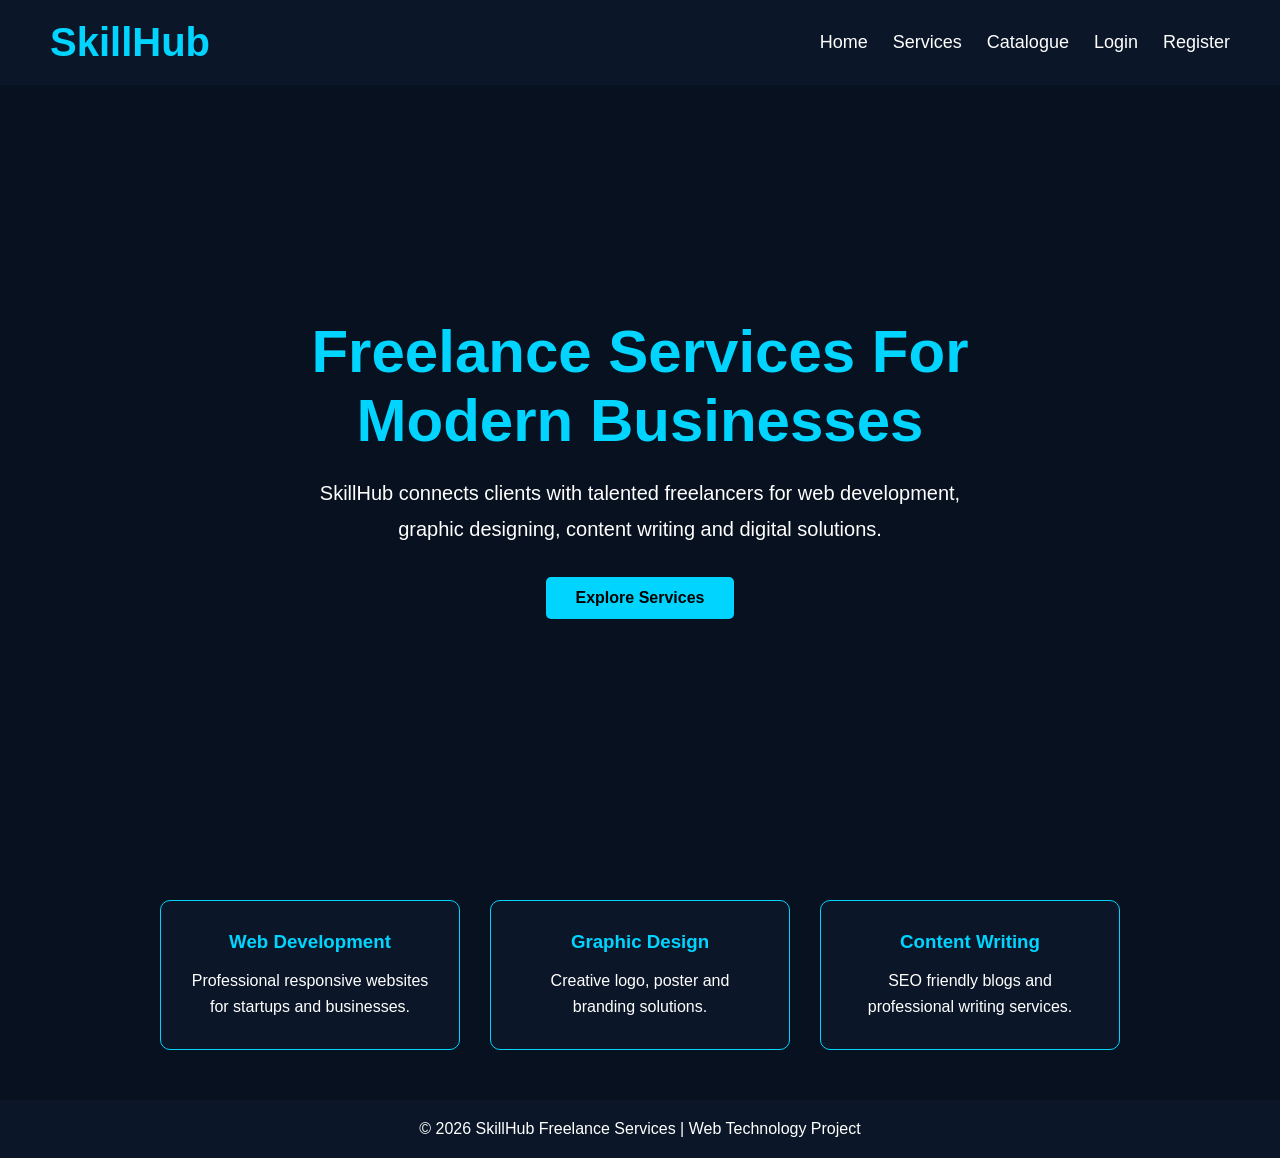
<file: index.html>
<!DOCTYPE html>
    <link rel="stylesheet" href="style.css">
</head>
<body>

    <header>
        <nav>
            <h1 class="logo">SkillHub</h1>

            <ul>
                <li><a href="index.html">Home</a></li>
                <li><a href="services.html">Services</a></li>
                <li><a href="catalogue.html">Catalogue</a></li>
                <li><a href="login.html">Login</a></li>
                <li><a href="register.html">Register</a></li>
            </ul>
        </nav>
    </header>

    <section class="hero">
        <div class="hero-content">
            <h2>Freelance Services For Modern Businesses</h2>
            <p>
                SkillHub connects clients with talented freelancers for web development,
                graphic designing, content writing and digital solutions.
            </p>

            <a href="services.html" class="btn">Explore Services</a>
        </div>
    </section>

    <section class="features">

        <div class="card">
            <h3>Web Development</h3>
            <p>
                Professional responsive websites for startups and businesses.
            </p>
        </div>

        <div class="card">
            <h3>Graphic Design</h3>
            <p>
                Creative logo, poster and branding solutions.
            </p>
        </div>

        <div class="card">
            <h3>Content Writing</h3>
            <p>
                SEO friendly blogs and professional writing services.
            </p>
        </div>

    </section>

    <footer>
        <p>© 2026 SkillHub Freelance Services | Web Technology Project</p>
    </footer>

</body>
</html>
</file>
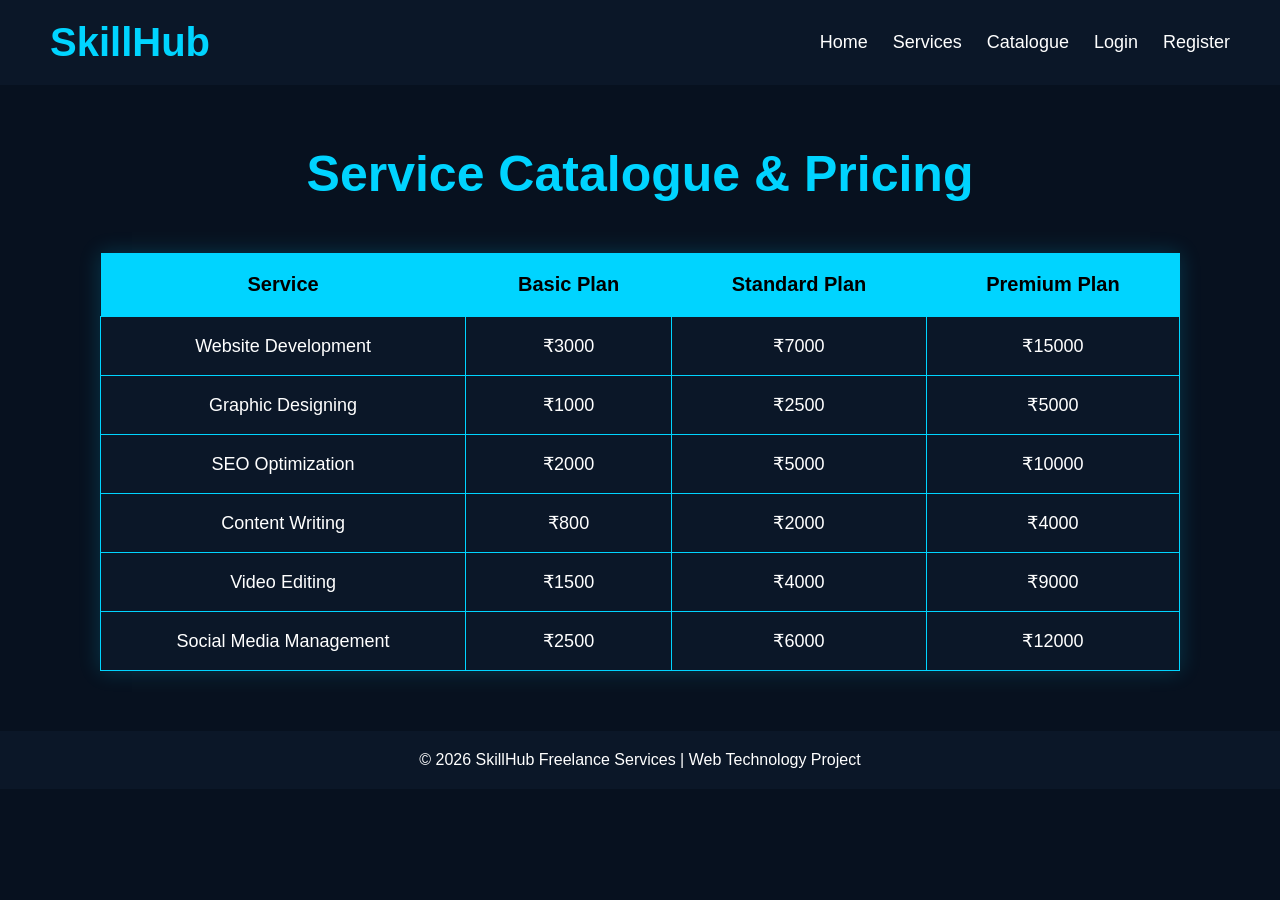
<file: catalogue.html>
<!DOCTYPE html>
<html lang="en">
<head>
    <meta charset="UTF-8">
    <meta name="viewport" content="width=device-width, initial-scale=1.0">
    <title>Catalogue - SkillHub</title>
    <link rel="stylesheet" href="style.css">
</head>
<body>

    <header>
        <nav>
            <h1 class="logo">SkillHub</h1>

            <ul>
                <li><a href="index.html">Home</a></li>
                <li><a href="services.html">Services</a></li>
                <li><a href="catalogue.html">Catalogue</a></li>
                <li><a href="login.html">Login</a></li>
                <li><a href="register.html">Register</a></li>
            </ul>
        </nav>
    </header>

    <section class="catalogue-section">

        <h2>Service Catalogue & Pricing</h2>

        <table>

            <tr>
                <th>Service</th>
                <th>Basic Plan</th>
                <th>Standard Plan</th>
                <th>Premium Plan</th>
            </tr>

            <tr>
                <td>Website Development</td>
                <td>₹3000</td>
                <td>₹7000</td>
                <td>₹15000</td>
            </tr>

            <tr>
                <td>Graphic Designing</td>
                <td>₹1000</td>
                <td>₹2500</td>
                <td>₹5000</td>
            </tr>

            <tr>
                <td>SEO Optimization</td>
                <td>₹2000</td>
                <td>₹5000</td>
                <td>₹10000</td>
            </tr>

            <tr>
                <td>Content Writing</td>
                <td>₹800</td>
                <td>₹2000</td>
                <td>₹4000</td>
            </tr>

            <tr>
                <td>Video Editing</td>
                <td>₹1500</td>
                <td>₹4000</td>
                <td>₹9000</td>
            </tr>

            <tr>
                <td>Social Media Management</td>
                <td>₹2500</td>
                <td>₹6000</td>
                <td>₹12000</td>
            </tr>

        </table>

    </section>
<footer>
    <p>© 2026 SkillHub Freelance Services | Web Technology Project</p>
</footer>
</body>
</html>
</file>
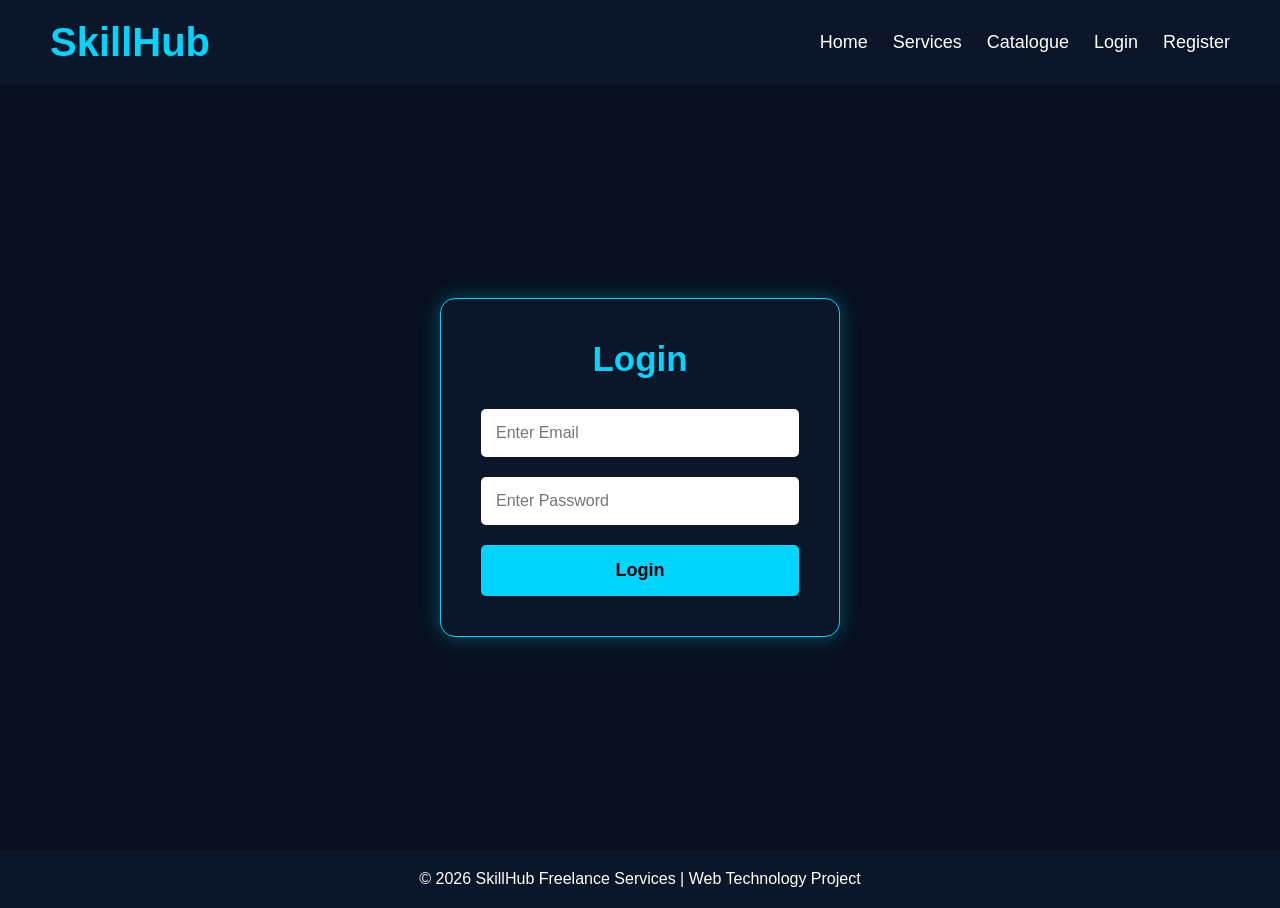
<file: login.html>
<!DOCTYPE html>
<html lang="en">
<head>
    <meta charset="UTF-8">
    <meta name="viewport" content="width=device-width, initial-scale=1.0">
    <title>Login - SkillHub</title>
    <link rel="stylesheet" href="style.css">
</head>
<body>

    <header>
        <nav>
            <h1 class="logo">SkillHub</h1>

            <ul>
                <li><a href="index.html">Home</a></li>
                <li><a href="services.html">Services</a></li>
                <li><a href="catalogue.html">Catalogue</a></li>
                <li><a href="login.html">Login</a></li>
                <li><a href="register.html">Register</a></li>
            </ul>
        </nav>
    </header>

    <section class="login-section">

        <div class="login-box">

            <h2>Login</h2>

            <form onsubmit="return validateLogin()">

                <input type="email" id="email" placeholder="Enter Email">

                <input type="password" id="password" placeholder="Enter Password">

                <button type="submit">Login</button>

            </form>

        </div>

    </section>

    <script src="script.js"></script>
<footer>
    <p>© 2026 SkillHub Freelance Services | Web Technology Project</p>
</footer>
</body>
</html>
</file>
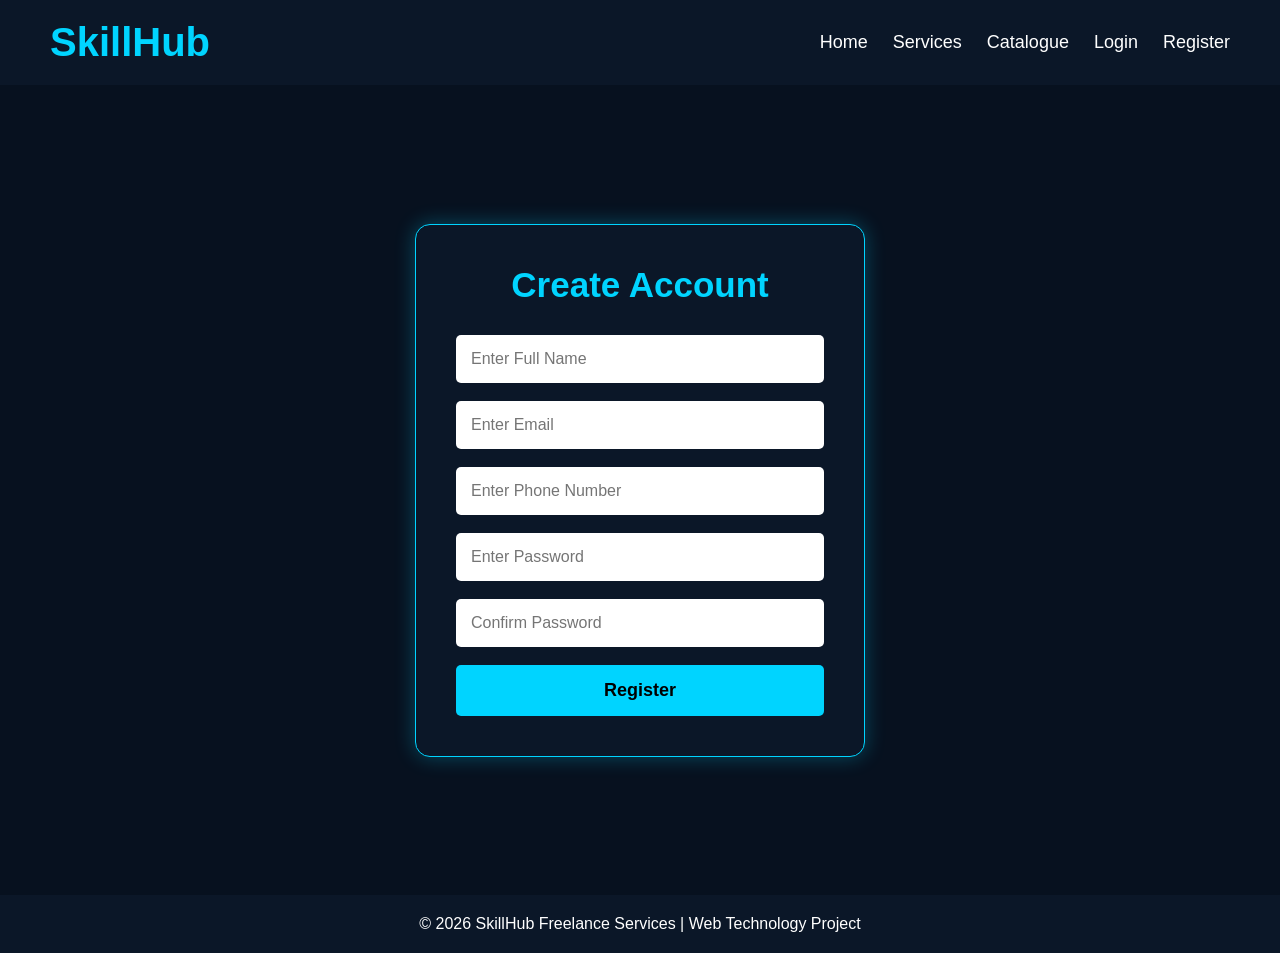
<file: register.html>
<!DOCTYPE html>
<html lang="en">
<head>
    <meta charset="UTF-8">
    <meta name="viewport" content="width=device-width, initial-scale=1.0">
    <title>Register - SkillHub</title>
    <link rel="stylesheet" href="style.css">
</head>
<body>

    <header>
        <nav>
            <h1 class="logo">SkillHub</h1>

            <ul>
                <li><a href="index.html">Home</a></li>
                <li><a href="services.html">Services</a></li>
                <li><a href="catalogue.html">Catalogue</a></li>
                <li><a href="login.html">Login</a></li>
                <li><a href="register.html">Register</a></li>
            </ul>
        </nav>
    </header>

    <section class="register-section">

        <div class="register-box">

            <h2>Create Account</h2>

            <form onsubmit="return validateRegister()">

                <input type="text" id="name" placeholder="Enter Full Name">

                <input type="email" id="regemail" placeholder="Enter Email">

                <input type="text" id="phone" placeholder="Enter Phone Number">

                <input type="password" id="regpassword" placeholder="Enter Password">

                <input type="password" id="confirmpassword" placeholder="Confirm Password">

                <button type="submit">Register</button>

            </form>

        </div>

    </section>

    <script src="script.js"></script>
<footer>
    <p>© 2026 SkillHub Freelance Services | Web Technology Project</p>
</footer>
</body>
</html>
</file>
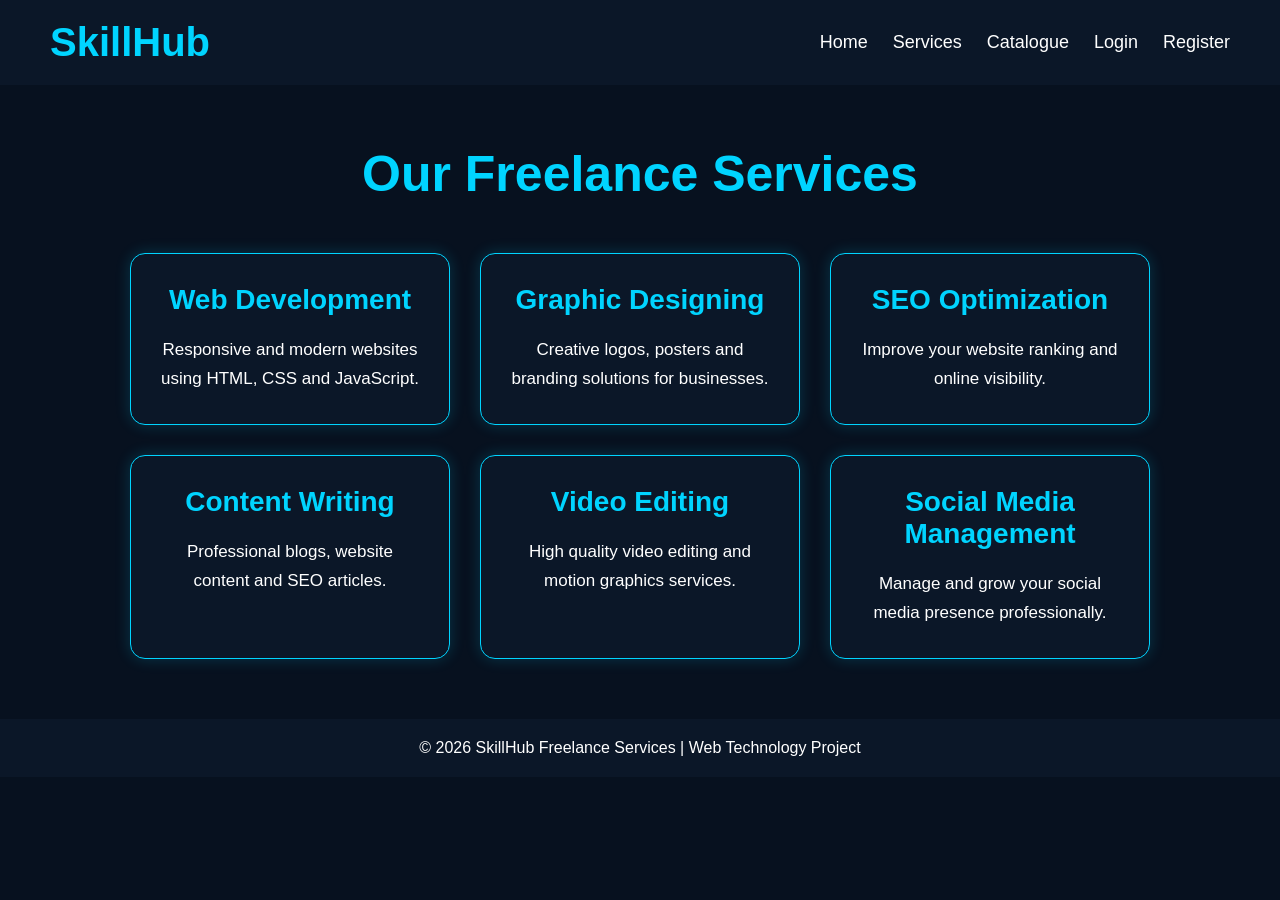
<file: services.html>
<!DOCTYPE html>
<html lang="en">
<head>
    <meta charset="UTF-8">
    <meta name="viewport" content="width=device-width, initial-scale=1.0">
    <title>Services - SkillHub</title>
    <link rel="stylesheet" href="style.css">
</head>
<body>

    <header>
        <nav>
            <h1 class="logo">SkillHub</h1>

            <ul>
                <li><a href="index.html">Home</a></li>
                <li><a href="services.html">Services</a></li>
                <li><a href="catalogue.html">Catalogue</a></li>
                <li><a href="login.html">Login</a></li>
                <li><a href="register.html">Register</a></li>
            </ul>
        </nav>
    </header>

    <section class="services-page">

        <h2>Our Freelance Services</h2>

        <div class="service-container">

            <div class="service-card">
                <h3>Web Development</h3>
                <p>
                    Responsive and modern websites using HTML, CSS and JavaScript.
                </p>
            </div>

            <div class="service-card">
                <h3>Graphic Designing</h3>
                <p>
                    Creative logos, posters and branding solutions for businesses.
                </p>
            </div>

            <div class="service-card">
                <h3>SEO Optimization</h3>
                <p>
                    Improve your website ranking and online visibility.
                </p>
            </div>

            <div class="service-card">
                <h3>Content Writing</h3>
                <p>
                    Professional blogs, website content and SEO articles.
                </p>
            </div>

            <div class="service-card">
                <h3>Video Editing</h3>
                <p>
                    High quality video editing and motion graphics services.
                </p>
            </div>

            <div class="service-card">
                <h3>Social Media Management</h3>
                <p>
                    Manage and grow your social media presence professionally.
                </p>
            </div>

        </div>

    </section>
<footer>
    <p>© 2026 SkillHub Freelance Services | Web Technology Project</p>
</footer>
</body>
</html>
</file>
<file: style.css>
*{
    margin:0;
    padding:0;
    box-sizing:border-box;
    font-family:Arial,sans-serif;
}

body{
    background:#07111f;
    color:white;
}

header{
    background:#0b1728;
    padding:20px 50px;
}

nav{
    display:flex;
    justify-content:space-between;
    align-items:center;
}

.logo{
    color:#00d4ff;
    font-size:40px;
    font-weight:bold;
}

nav ul{
    list-style:none;
    display:flex;
    gap:25px;
}

nav ul li a{
    text-decoration:none;
    color:white;
    font-size:18px;
    transition:0.3s;
}

nav ul li a:hover{
    color:#00d4ff;
}

.hero{
    height:85vh;
    display:flex;
    justify-content:center;
    align-items:center;
    text-align:center;
    padding:20px;
}

.hero-content{
    max-width:700px;
}

.hero h2{
    font-size:60px;
    color:#00d4ff;
    margin-bottom:20px;
}

.hero p{
    font-size:20px;
    line-height:1.8;
    margin-bottom:30px;
}

.btn{
    display:inline-block;
    padding:12px 30px;
    background:#00d4ff;
    color:black;
    text-decoration:none;
    border-radius:5px;
    font-weight:bold;
}

.features{
    display:flex;
    justify-content:center;
    gap:30px;
    flex-wrap:wrap;
    padding:50px;
}

.card{
    width:300px;
    background:#0b1728;
    padding:30px;
    border-radius:10px;
    border:1px solid #00d4ff;
    text-align:center;
}

.card h3{
    color:#00d4ff;
    margin-bottom:15px;
}

.card p{
    line-height:1.6;
}

footer{
    background:#0b1728;
    text-align:center;
    padding:20px;
}

.login-section{
    height:85vh;
    display:flex;
    justify-content:center;
    align-items:center;
}

.login-box{
    width:400px;
    background:#0b1728;
    padding:40px;
    border-radius:15px;
    border:1px solid #00d4ff;
    box-shadow:0 0 20px rgba(0,212,255,0.3);
}

.login-box h2{
    text-align:center;
    margin-bottom:30px;
    color:#00d4ff;
    font-size:35px;
}

.login-box form{
    display:flex;
    flex-direction:column;
}

.login-box input{
    margin-bottom:20px;
    padding:15px;
    border:none;
    border-radius:5px;
    outline:none;
    font-size:16px;
}

.login-box button{
    padding:15px;
    background:#00d4ff;
    color:black;
    border:none;
    border-radius:5px;
    font-size:18px;
    font-weight:bold;
    cursor:pointer;
    transition:0.3s;
}

.login-box button:hover{
    background:white;
}

.register-section{
    height:90vh;
    display:flex;
    justify-content:center;
    align-items:center;
}

.register-box{
    width:450px;
    background:#0b1728;
    padding:40px;
    border-radius:15px;
    border:1px solid #00d4ff;
    box-shadow:0 0 20px rgba(0,212,255,0.3);
}

.register-box h2{
    text-align:center;
    margin-bottom:30px;
    color:#00d4ff;
    font-size:35px;
}

.register-box form{
    display:flex;
    flex-direction:column;
}

.register-box input{
    margin-bottom:18px;
    padding:15px;
    border:none;
    border-radius:5px;
    outline:none;
    font-size:16px;
}

.register-box button{
    padding:15px;
    background:#00d4ff;
    color:black;
    border:none;
    border-radius:5px;
    font-size:18px;
    font-weight:bold;
    cursor:pointer;
    transition:0.3s;
}

.register-box button:hover{
    background:white;
}

.services-page{
    padding:60px 40px;
    text-align:center;
}

.services-page h2{
    font-size:50px;
    color:#00d4ff;
    margin-bottom:50px;
}

.service-container{
    display:flex;
    justify-content:center;
    gap:30px;
    flex-wrap:wrap;
}

.service-card{
    width:320px;
    background:#0b1728;
    padding:30px;
    border-radius:15px;
    border:1px solid #00d4ff;
    transition:0.3s;
    box-shadow:0 0 15px rgba(0,212,255,0.2);
}

.service-card:hover{
    transform:translateY(-10px);
    box-shadow:0 0 25px rgba(0,212,255,0.5);
}

.service-card h3{
    color:#00d4ff;
    margin-bottom:20px;
    font-size:28px;
}

.service-card p{
    line-height:1.7;
    font-size:17px;
}

.catalogue-section{
    padding:60px 40px;
    text-align:center;
}

.catalogue-section h2{
    font-size:50px;
    color:#00d4ff;
    margin-bottom:50px;
}

table{
    width:90%;
    margin:auto;
    border-collapse:collapse;
    background:#0b1728;
    box-shadow:0 0 20px rgba(0,212,255,0.2);
}

table th{
    background:#00d4ff;
    color:black;
    padding:20px;
    font-size:20px;
}

table td{
    padding:18px;
    border:1px solid #00d4ff;
    font-size:18px;
}

table tr:hover{
    background:#11233d;
}
</file>
